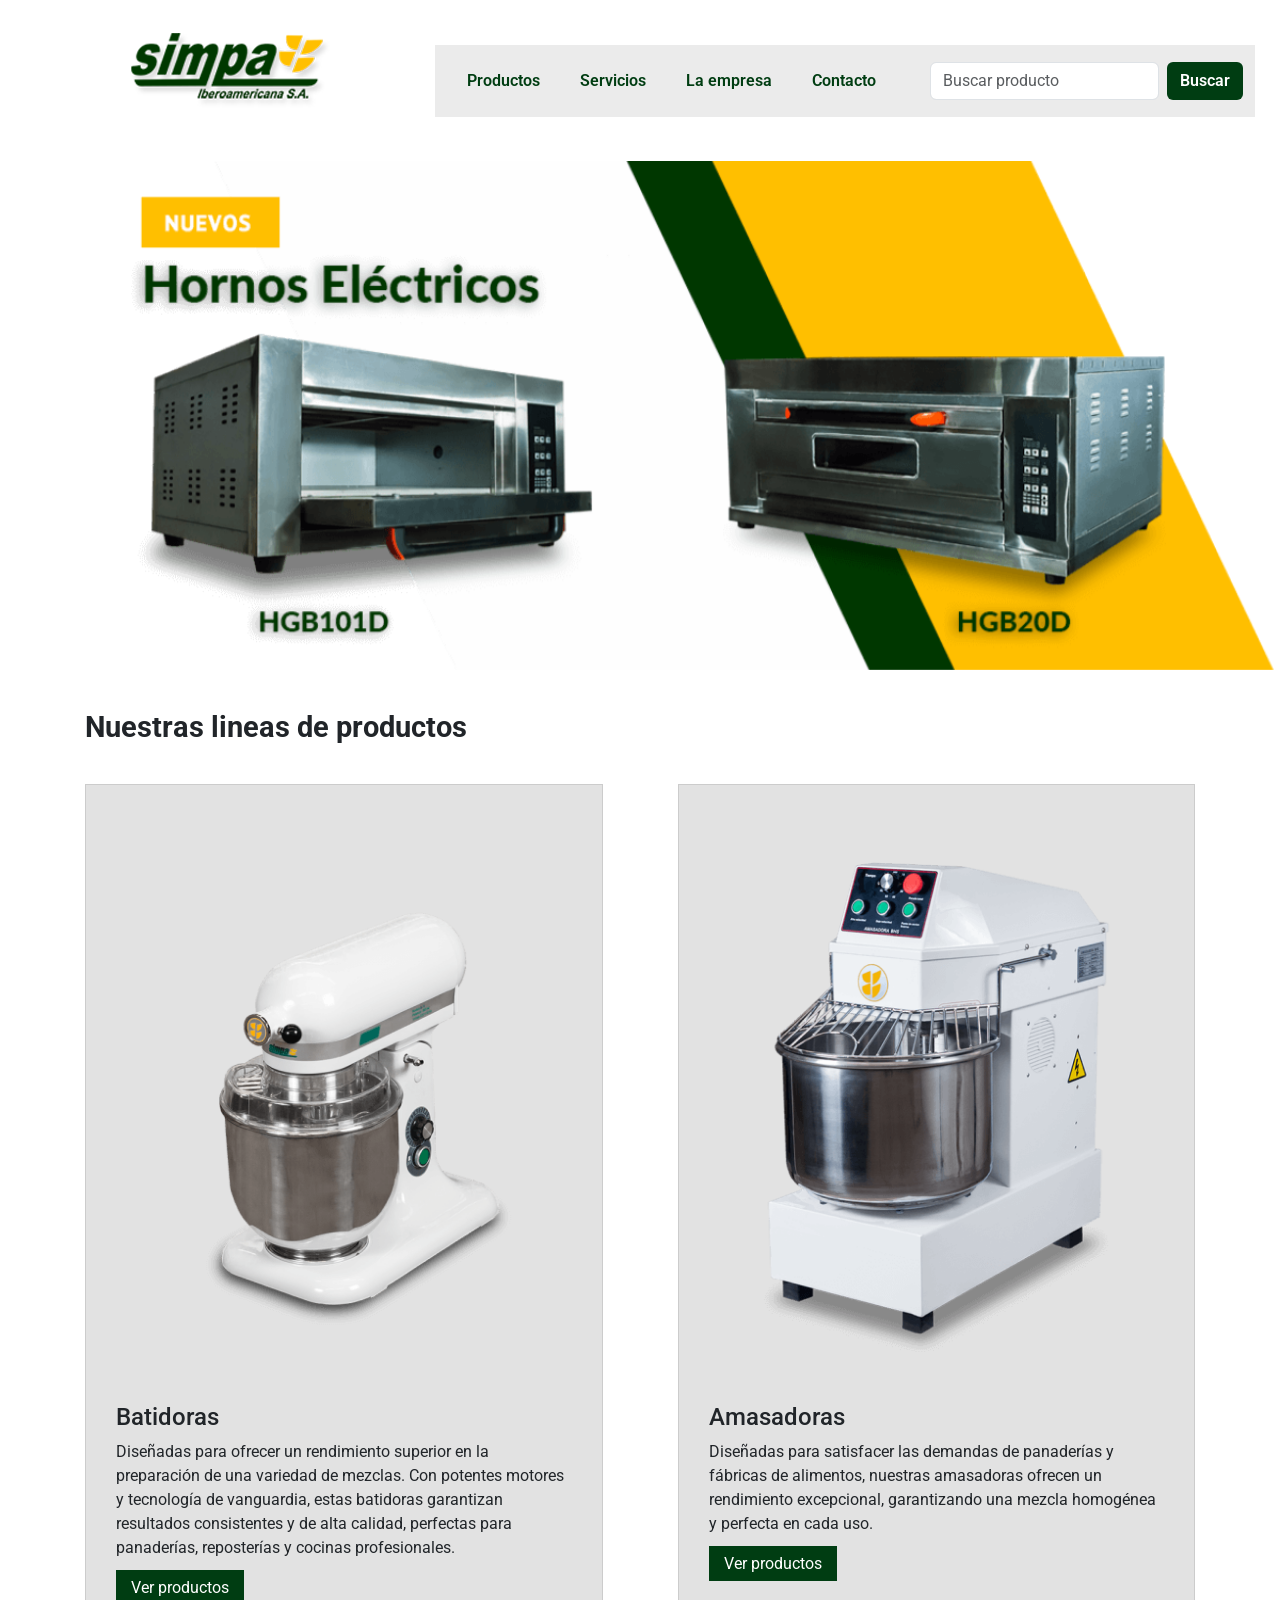
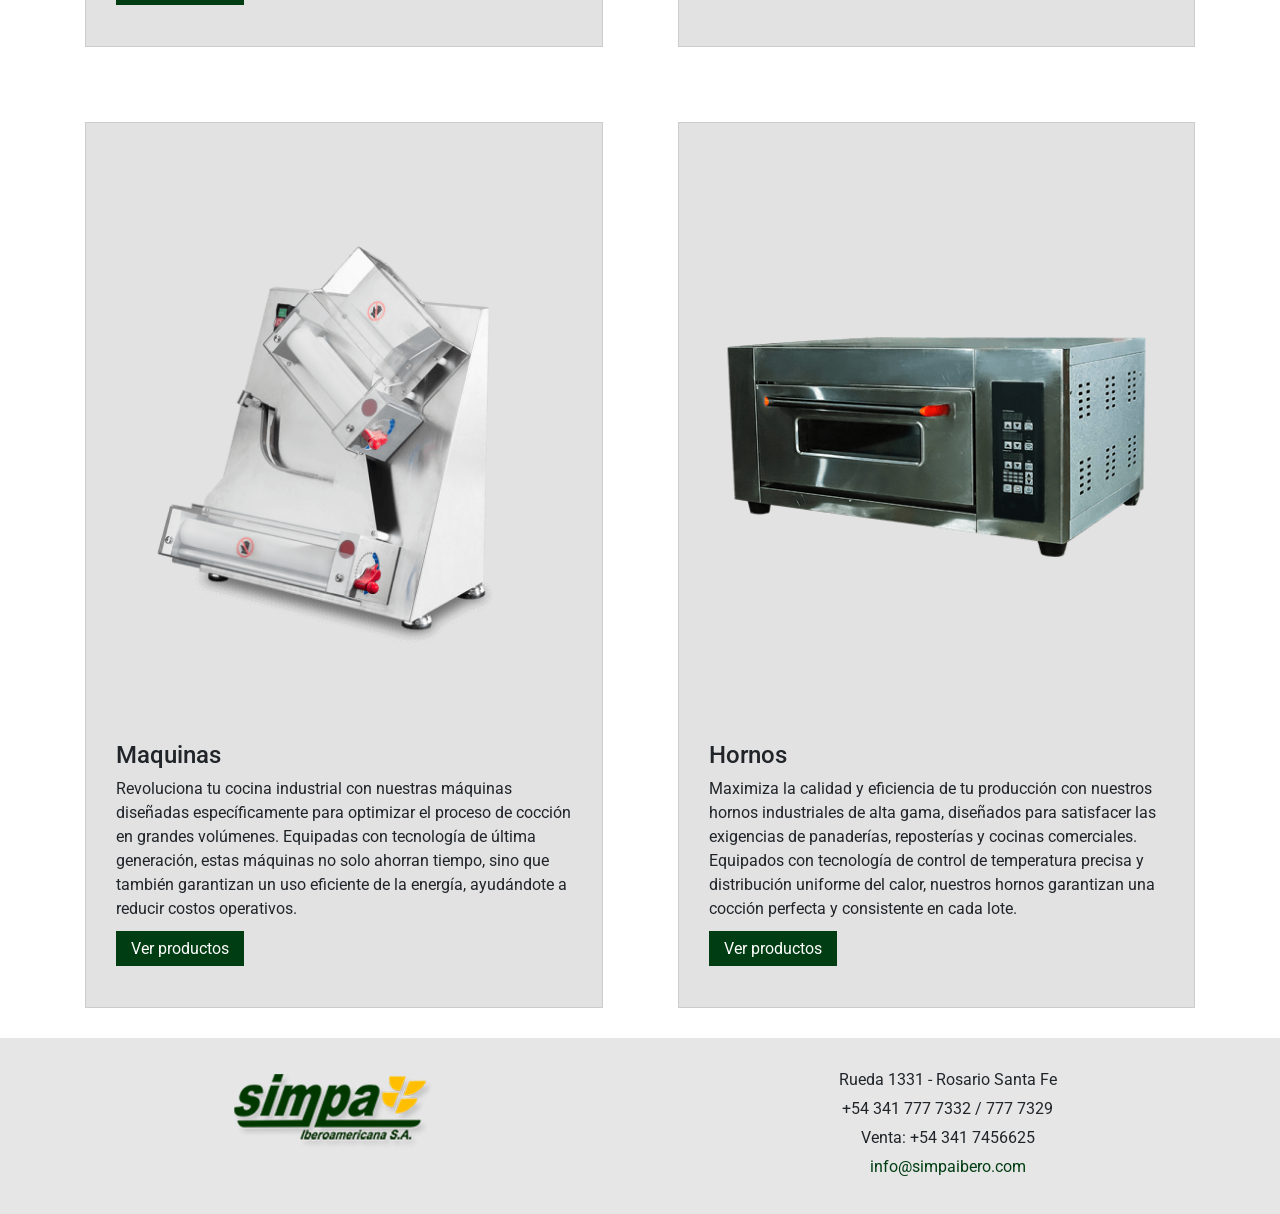
<file: index.html>
<!DOCTYPE html>
<html lang="es">

  <head>
    <meta charset="UTF-8" />
    <meta name="viewport" content="width=device-width, initial-scale=1.0" />
    <title>Simpa Iberoamericana S.A.</title>

    <meta name="title" content="Simpa Iberoamericana S.A.- Fabrica de hornos y equipamiento para la industria del pan"  />
    <meta name="description" content="Simpa Iberaoamericana SA, es una empresa Argentina con calidad de exportaci&oacute;n, dedicada a la fabricaci&oacute;n de hornos, l&iacute;nea de maquinarias (Amasadoras, sobadoras, armadoras, trinchadoras, etc.) y dem&aacute;s accesorios para la industria del pan" />
    <meta name="keywords" content="simpa, horno, amasadora, sobadora, armadora, fornos, amassadera, ovens, kneading, dough kneading, bread assembler,panader&iacute;a, panaderia, equipamento, bakery, pnificaci&oacute;n, panificacion, panificaci&oacute;n,accesorios" />
    <meta name="author" content="Aldo Iñiguez" />
    <meta name="revisit-after" content="15 days" />
    <meta name="robots" content="index follow" />

    <!-- BOOTSTRAP CSS-->
    <link href="https://cdn.jsdelivr.net/npm/bootstrap@5.3.3/dist/css/bootstrap.min.css" rel="stylesheet" integrity="sha384-QWTKZyjpPEjISv5WaRU9OFeRpok6YctnYmDr5pNlyT2bRjXh0JMhjY6hW+ALEwIH" crossorigin="anonymous" />

    <!-- CSS -->
    <link rel="stylesheet" href="css/styles.css" />
  </head>

  <body>
    <header class="header">
      <div class="logo">
        <a href="index.html"><img src="img/logo.png" alt="Simpa Iberoamericna S.A." /></a>
      </div>

      <div class="navigation">
        <nav class="navbar navbar-expand-lg">
          <div class="container-fluid">
            <button class="navbar-toggler" type="button" data-bs-toggle="collapse"
              data-bs-target="#navbarSupportedContent" aria-controls="navbarSupportedContent" aria-expanded="false" aria-label="Toggle navigation">
              <span class="navbar-toggler-icon"></span>
            </button>
            <div class="collapse navbar-collapse" id="navbarSupportedContent">
              <ul class="navbar-nav me-auto mb-2 mb-lg-0">
                <li class="nav-item">
                  <a class="header__navigation-link" aria-current="page" href="pages/productos.html">Productos</a>
                </li>
                <li class="nav-item">
                  <a class="header__navigation-link" aria-current="page" href="pages/posventa.html">Servicios</a>
                </li>
                <li class="nav-item">
                  <a class="header__navigation-link" aria-current="page" href="pages/empresa.html">La empresa</a>
                </li>
                <li class="nav-item">
                  <a class="header__navigation-link" aria-current="page" href="pages/contacto.html">Contacto</a>
                </li>
              </ul>
              <form class="d-flex" role="search">
                <input class="form-control me-2" type="search" placeholder="Buscar producto" aria-label="Search" />
                <button class="btn button" type="submit">Buscar</button>
              </form>
            </div>
          </div>
        </nav>
      </div>
    </header>

    <main>
      <!-- CARROUSEL -->
      <section>
        <div id="carouselExample" class="carousel slide">
          <div class="carousel-inner">
            <div class="carousel-item active">
              <img src="img/silde.png" class="d-block w-100" alt="Hornos Eléctricos" />
            </div>
            <div class="carousel-item">
              <img src="img/silde2.png" class="d-block w-100" alt="Batidoras B7-B" />
            </div>
            <div class="carousel-item">
              <img src="img/silde3.png" class="d-block w-100" alt="Formadoras de pizzas APD-30" />
            </div>
          </div>
          <button class="carousel-control-prev" type="button" data-bs-target="#carouselExample" data-bs-slide="prev">
            <span class="carousel-control-prev-icon" aria-hidden="true"></span>
            <span class="visually-hidden">Previous</span>
          </button>
          <button class="carousel-control-next" type="button" data-bs-target="#carouselExample" data-bs-slide="next">
            <span class="carousel-control-next-icon" aria-hidden="true"></span>
            <span class="visually-hidden">Next</span>
          </button>
        </div>
      </section>
      <!-- FIN SLIDE -->


      <section class="titulo-home">
        <h1>Nuestras lineas de productos</h1>
      </section>

      <section class="productos">

        

        <div class="items">
          <img src="img/prod1.png" alt="Batidoras" class="imagen" />
          <h2>Batidoras</h2>
          <p> Diseñadas para ofrecer un rendimiento superior en la preparación de una variedad de mezclas. Con potentes motores y tecnología de vanguardia, estas batidoras garantizan resultados consistentes y de alta calidad, perfectas para panaderías, reposterías y cocinas profesionales.</p>
          <p><a href="pages/productos.html" class="link">Ver productos</a></p>
        </div>

        <div class="items">
          <img src="img/prod2.png" alt="Amasadoras" class="imagen" />
          <h2>Amasadoras</h2>
          <p>Diseñadas para satisfacer las demandas de panaderías y fábricas de alimentos, nuestras amasadoras ofrecen un rendimiento excepcional, garantizando una mezcla homogénea y perfecta en cada uso.</p>
          <p><a href="pages/productos.html" class="link">Ver productos</a></p>
        </div>

        <div class="items">
          <img src="img/prod3.png" alt="Máquinas industriales" class="imagen" />
          <h2>Maquinas</h2>
          <p>Revoluciona tu cocina industrial con nuestras máquinas diseñadas específicamente para optimizar el proceso de cocción en grandes volúmenes. Equipadas con tecnología de última generación, estas máquinas no solo ahorran tiempo, sino que también garantizan un uso eficiente de la energía, ayudándote a reducir costos operativos.</p>
          <p><a href="pages/productos.html" class="link">Ver productos</a></p>
        </div>

        <div class="items">
          <img src="img/prod4.png" alt="Hornos Eléctricos" class="imagen" />
          <h2>Hornos</h2>
          <p>Maximiza la calidad y eficiencia de tu producción con nuestros hornos industriales de alta gama, diseñados para satisfacer las exigencias de panaderías, reposterías y cocinas comerciales. Equipados con tecnología de control de temperatura precisa y distribución uniforme del calor, nuestros hornos garantizan una cocción perfecta y consistente en cada lote.</p>
          <p><a href="pages/productos.html" class="link">Ver productos</a></p>
        </div>
      </section>
    </main>
    
    <footer class="footer">
      <div class="item">
        <img src="img/logo.png" alt="Simpa Iberoamericna S.A." />
      </div>
      <div class="item">
        <p>Rueda 1331 - Rosario Santa Fe</p>
        <p>+54 341 777 7332 / 777 7329</p>
        <p>Venta: +54 341 7456625</p>
        <p><a href="mailto:info@simpaibero.com">info@simpaibero.com</a></p>
      </div>
    </footer>

    <!-- BOOTSTRAP JS-->
    <script src="https://cdn.jsdelivr.net/npm/bootstrap@5.3.3/dist/js/bootstrap.bundle.min.js"
      integrity="sha384-YvpcrYf0tY3lHB60NNkmXc5s9fDVZLESaAA55NDzOxhy9GkcIdslK1eN7N6jIeHz"
      crossorigin="anonymous"></script>
  </body>

</html>
</file>
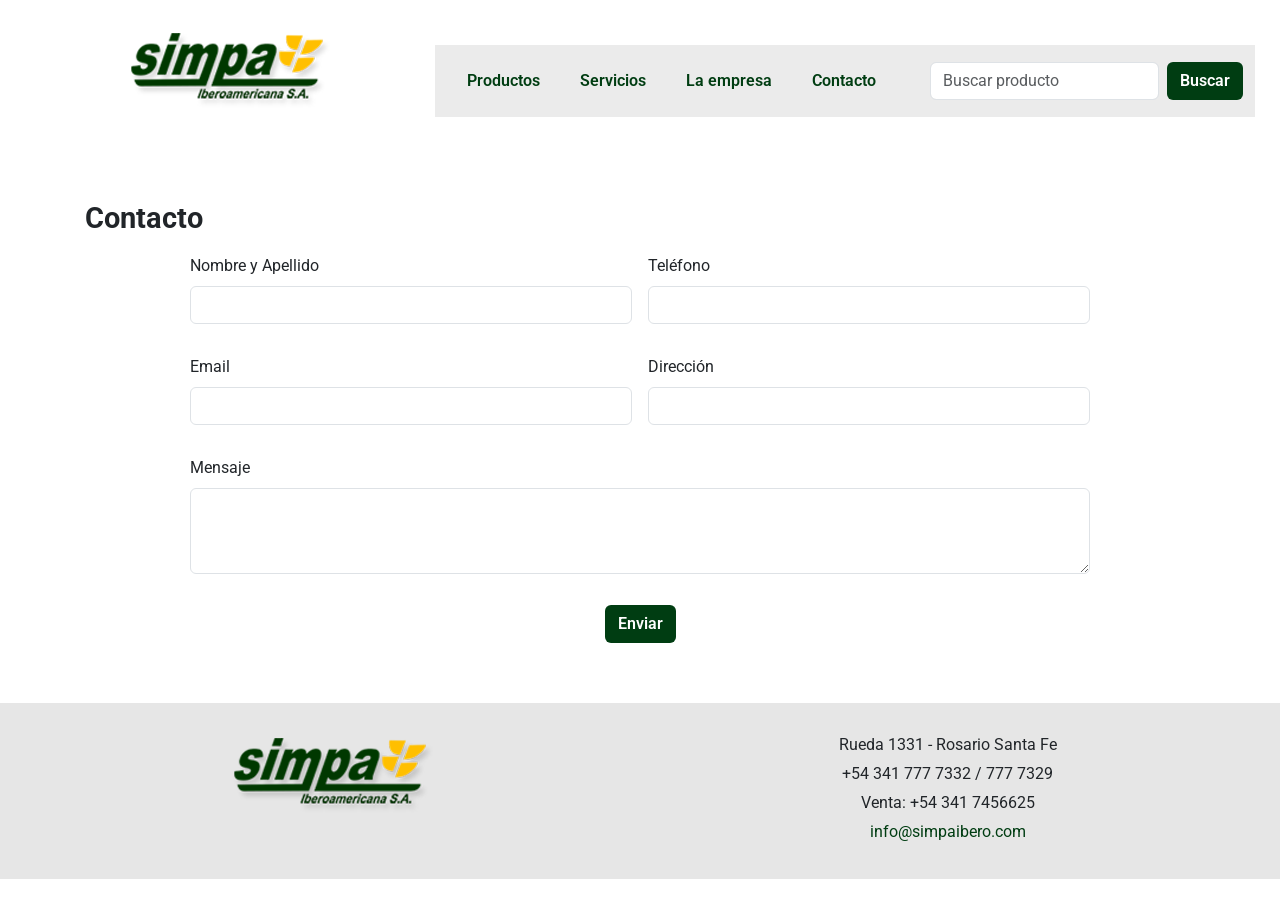
<file: pages/contacto.html>
<!DOCTYPE html>
<html lang="en">

  <head>
    <meta charset="UTF-8" />
    <meta name="viewport" content="width=device-width, initial-scale=1.0" />

    <title>Contacto | Simpa Iberoamericana S.A.</title>

    <meta name="title" content="Contacto | Simpa Iberoamericana S.A.- Fabrica de hornos y equipamiento para la industria del pan" />
    <meta name="description" content="Simpa Iberaoamericana SA, es una empresa Argentina con calidad de exportaci&oacute;n, dedicada a la fabricaci&oacute;n de hornos, l&iacute;nea de maquinarias (Amasadoras, sobadoras, armadoras, trinchadoras, etc.) y dem&aacute;s accesorios para la industria del pan" />
    <meta name="keywords" content="simpa, horno, amasadora, sobadora, armadora, fornos, amassadera, ovens, kneading, dough kneading, bread assembler,panader&iacute;a, panaderia, equipamento, bakery, pnificaci&oacute;n, panificacion, panificaci&oacute;n,accesorios" />
    <meta name="author" content="Aldo Iñiguez" />
    <meta name="revisit-after" content="15 days" />
    <meta name="robots" content="index follow" />

    <!-- FUENTES -->
    <link rel="preconnect" href="https://fonts.googleapis.com" />
    <link rel="preconnect" href="https://fonts.gstatic.com" crossorigin />
    <link href="https://fonts.googleapis.com/css2?family=Roboto:ital,wght@0,100..900;1,100..900&display=swap"
      rel="stylesheet" />
    <!-- BOOTSTRAP CSS-->
    <link href="https://cdn.jsdelivr.net/npm/bootstrap@5.3.3/dist/css/bootstrap.min.css" rel="stylesheet"  integrity="sha384-QWTKZyjpPEjISv5WaRU9OFeRpok6YctnYmDr5pNlyT2bRjXh0JMhjY6hW+ALEwIH" crossorigin="anonymous" />
    <!-- CSS -->
    <link rel="stylesheet" href="../css/styles.css" />

  </head>

  <body>
    <header class="header">
      <div class="logo">
        <a href="../index.html"><img src="../img/logo.png" alt="Simpa Iberoamericna S.A." /></a>
      </div>

      <div class="navigation">
        <nav class="navbar navbar-expand-lg">
          <div class="container-fluid">
            <button class="navbar-toggler" type="button" data-bs-toggle="collapse"
              data-bs-target="#navbarSupportedContent" aria-controls="navbarSupportedContent" aria-expanded="false"
              aria-label="Toggle navigation">
              <span class="navbar-toggler-icon"></span>
            </button>
            <div class="collapse navbar-collapse" id="navbarSupportedContent">
              <ul class="navbar-nav me-auto mb-2 mb-lg-0">
                <li class="nav-item">
                  <a class="header__navigation-link" aria-current="page" href="../pages/productos.html">Productos</a>
                </li>
                <li class="nav-item">
                  <a class="header__navigation-link" aria-current="page" href="../pages/posventa.html">Servicios</a>
                </li>
                <li class="nav-item">
                  <a class="header__navigation-link" aria-current="page" href="../pages/empresa.html">La empresa</a>
                </li>
                <li class="nav-item">
                  <a class="header__navigation-link" aria-current="page" href="../pages/contacto.html">Contacto</a>
                </li>
              </ul>
              <form class="d-flex" role="search">
                <input class="form-control me-2" type="search" placeholder="Buscar producto" aria-label="Search" />
                <button class="btn button" type="submit">Buscar</button>
              </form>
            </div>
          </div>
        </nav>
      </div>
    </header>

    <main>

      <section class="contenido-estatico">
        <div class="titulos-seccion">
          <h1>Contacto</h1>
        </div>
        <div class="bloque contenido-estatico__bloque--unafraccion">
          <form class="row g-3">
            <div class="col-md-6">
              <label for="inputAddress" class="form-label">Nombre y Apellido</label>
              <input type="text" class="form-control" id="inputAddress" />
            </div>
            <div class="col-md-6">
              <label for="inputAddress" class="form-label">Teléfono</label>
              <input type="text" class="form-control" id="inputAddress" />
            </div>
            <div class="col-md-6">
              <label for="inputEmail4" class="form-label">Email</label>
              <input type="email" class="form-control" id="inputEmail4" />
            </div>
            <div class="col-md-6">
              <label for="inputAddress" class="form-label">Dirección</label>
              <input type="text" class="form-control" id="inputAddress" />
            </div>
            <div class="col-12">
              <label for="inputAddress2" class="form-label">Mensaje</label>
              <textarea class="form-control" id="exampleFormControlTextarea1" rows="3"></textarea>
            </div>

            <div class="col-12 text-center">
              <button type="submit" class="btn btn-green">Enviar</button>
            </div>
          </form>
        </div>
      </section>
    </main>

    <footer class="footer">
      <div class="item">
        <img src="../img/logo.png" alt="Simpa Iberoamericna S.A." />
      </div>
      <div class="item">
        <p>Rueda 1331 - Rosario Santa Fe</p>
        <p>+54 341 777 7332 / 777 7329</p>
        <p>Venta: +54 341 7456625</p>
        <p> <a href="mailto:info@simpaibero.com">info@simpaibero.com</a></p>
      </div>
    </footer>

    <!-- BOOTSTRAP JS-->
    <script src="https://cdn.jsdelivr.net/npm/bootstrap@5.3.3/dist/js/bootstrap.bundle.min.js" integrity="sha384-YvpcrYf0tY3lHB60NNkmXc5s9fDVZLESaAA55NDzOxhy9GkcIdslK1eN7N6jIeHz" crossorigin="anonymous"></script>
  </body>

</html>
</file>
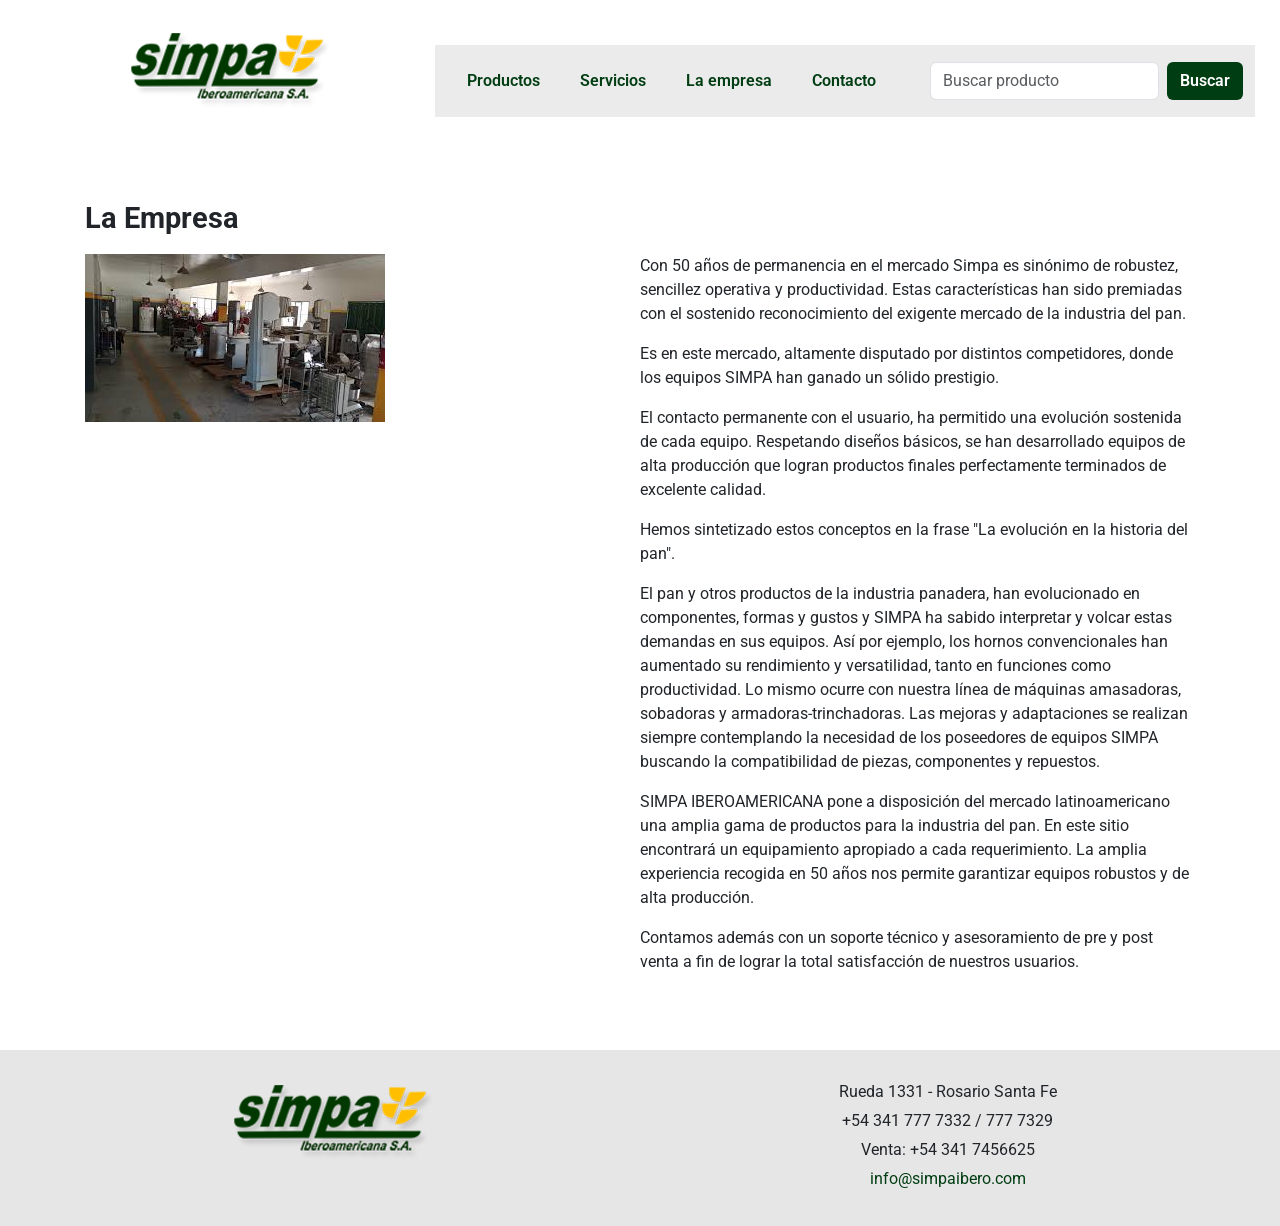
<file: pages/empresa.html>
<!DOCTYPE html>
<html lang="en">

  <head>
    <meta charset="UTF-8" />
    <meta name="viewport" content="width=device-width, initial-scale=1.0" />

    <title>Empresa | Simpa Iberoamericana S.A.</title>

    <meta name="title" content="Empresa | Simpa Iberoamericana S.A.- Fabrica de hornos y equipamiento para la industria del pan" />
    <meta name="description" content="Simpa Iberaoamericana SA, es una empresa Argentina con calidad de exportaci&oacute;n, dedicada a la fabricaci&oacute;n de hornos, l&iacute;nea de maquinarias (Amasadoras, sobadoras, armadoras, trinchadoras, etc.) y dem&aacute;s accesorios para la industria del pan" />
    <meta name="keywords" content="simpa, horno, amasadora, sobadora, armadora, fornos, amassadera, ovens, kneading, dough kneading, bread assembler,panader&iacute;a, panaderia, equipamento, bakery, pnificaci&oacute;n, panificacion, panificaci&oacute;n,accesorios" />
    <meta name="author" content="Aldo Iñiguez" />
    <meta name="revisit-after" content="15 days" />
    <meta name="robots" content="index follow" />

    <!-- FUENTES -->
    <link rel="preconnect" href="https://fonts.googleapis.com" />
    <link rel="preconnect" href="https://fonts.gstatic.com" crossorigin />
    <link href="https://fonts.googleapis.com/css2?family=Roboto:ital,wght@0,100..900;1,100..900&display=swap"
      rel="stylesheet" />
    <!-- BOOTSTRAP CSS-->
    <link href="https://cdn.jsdelivr.net/npm/bootstrap@5.3.3/dist/css/bootstrap.min.css" rel="stylesheet" integrity="sha384-QWTKZyjpPEjISv5WaRU9OFeRpok6YctnYmDr5pNlyT2bRjXh0JMhjY6hW+ALEwIH" crossorigin="anonymous" />
    <!-- CSS -->
    <link rel="stylesheet" href="../css/styles.css" />

    <title>Productos - Simpa Ibero</title>
  </head>

  <body>
    <header class="header">
      <div class="logo">
        <a href="../index.html"><img src="../img/logo.png" alt="Simpa Iberoamericna S.A." /></a>
      </div>

      <div class="navigation">
        <nav class="navbar navbar-expand-lg">
          <div class="container-fluid">
            <button class="navbar-toggler" type="button" data-bs-toggle="collapse"
              data-bs-target="#navbarSupportedContent" aria-controls="navbarSupportedContent" aria-expanded="false"
              aria-label="Toggle navigation">
              <span class="navbar-toggler-icon"></span>
            </button>
            <div class="collapse navbar-collapse" id="navbarSupportedContent">
              <ul class="navbar-nav me-auto mb-2 mb-lg-0">
                <li class="nav-item">
                  <a class="header__navigation-link" aria-current="page" href="../pages/productos.html">Productos</a>
                </li>
                <li class="nav-item">
                  <a class="header__navigation-link" aria-current="page" href="../pages/posventa.html">Servicios</a>
                </li>
                <li class="nav-item">
                  <a class="header__navigation-link" aria-current="page" href="../pages/empresa.html">La empresa</a>
                </li>
                <li class="nav-item">
                  <a class="header__navigation-link" aria-current="page" href="../pages/contacto.html">Contacto</a>
                </li>
              </ul>
              <form class="d-flex" role="search">
                <input class="form-control me-2" type="search" placeholder="Buscar producto" aria-label="Search" />
                <button class="btn button" type="submit">Buscar</button>
              </form>
            </div>
          </div>
        </nav>
      </div>
    </header>

    <main>
      <section class="contenido-estatico">
        
        <div class="titulos-seccion">
          <h1>La Empresa</h1>
        </div>

        <div class="bloque">
          <div>
            <img src="../img/empresa.jpg" alt="Simpa Iberoamericna S.A." />
          </div>
          <div class="texto">
            <p>Con 50 años de permanencia en el mercado Simpa es sinónimo de robustez, sencillez operativa y productividad. Estas características han sido premiadas con el sostenido reconocimiento del exigente mercado de la industria del pan.</p>
            <p>Es en este mercado, altamente disputado por distintos competidores, donde los equipos SIMPA han ganado un sólido prestigio.</p>
            <p>El contacto permanente con el usuario, ha permitido una evolución sostenida de cada equipo. Respetando diseños básicos, se han desarrollado equipos de alta producción que logran productos finales perfectamente terminados de excelente calidad.</p>
            <p>Hemos sintetizado estos conceptos en la frase "La evolución en la historia del pan".</p>
            <p>El pan y otros productos de la industria panadera, han evolucionado en componentes, formas y gustos y SIMPA ha sabido interpretar y volcar estas demandas en sus equipos. Así por ejemplo, los hornos convencionales han aumentado su rendimiento y versatilidad, tanto en funciones como productividad. Lo mismo ocurre con nuestra línea de máquinas amasadoras, sobadoras y armadoras-trinchadoras. Las mejoras y adaptaciones se realizan siempre contemplando la necesidad de los poseedores de equipos SIMPA buscando la compatibilidad de piezas, componentes y repuestos.</p>
            <p>SIMPA IBEROAMERICANA pone a disposición del mercado latinoamericano una amplia gama de productos para la industria del pan. En este sitio encontrará un equipamiento apropiado a cada requerimiento. La amplia experiencia recogida en 50 años nos permite garantizar equipos robustos y de alta producción.</p>
            <p>Contamos además con un soporte técnico y asesoramiento de pre y post venta a fin de lograr la total satisfacción de nuestros usuarios.</p>
          </div>
        </div>
      </section>
    </main>


    <footer class="footer">
      <div class="item">
        <img src="../img/logo.png" alt="Simpa Iberoamericna S.A." />
      </div>
      <div class="item">
        <p>Rueda 1331 - Rosario Santa Fe</p>
        <p>+54 341 777 7332 / 777 7329</p>
        <p>Venta: +54 341 7456625</p>
        <p> <a href="mailto:info@simpaibero.com">info@simpaibero.com</a></p>
      </div>
    </footer>

    <!-- BOOTSTRAP JS-->
    <script src="https://cdn.jsdelivr.net/npm/bootstrap@5.3.3/dist/js/bootstrap.bundle.min.js" integrity="sha384-YvpcrYf0tY3lHB60NNkmXc5s9fDVZLESaAA55NDzOxhy9GkcIdslK1eN7N6jIeHz" crossorigin="anonymous"></script>
  </body>

</html>
</file>
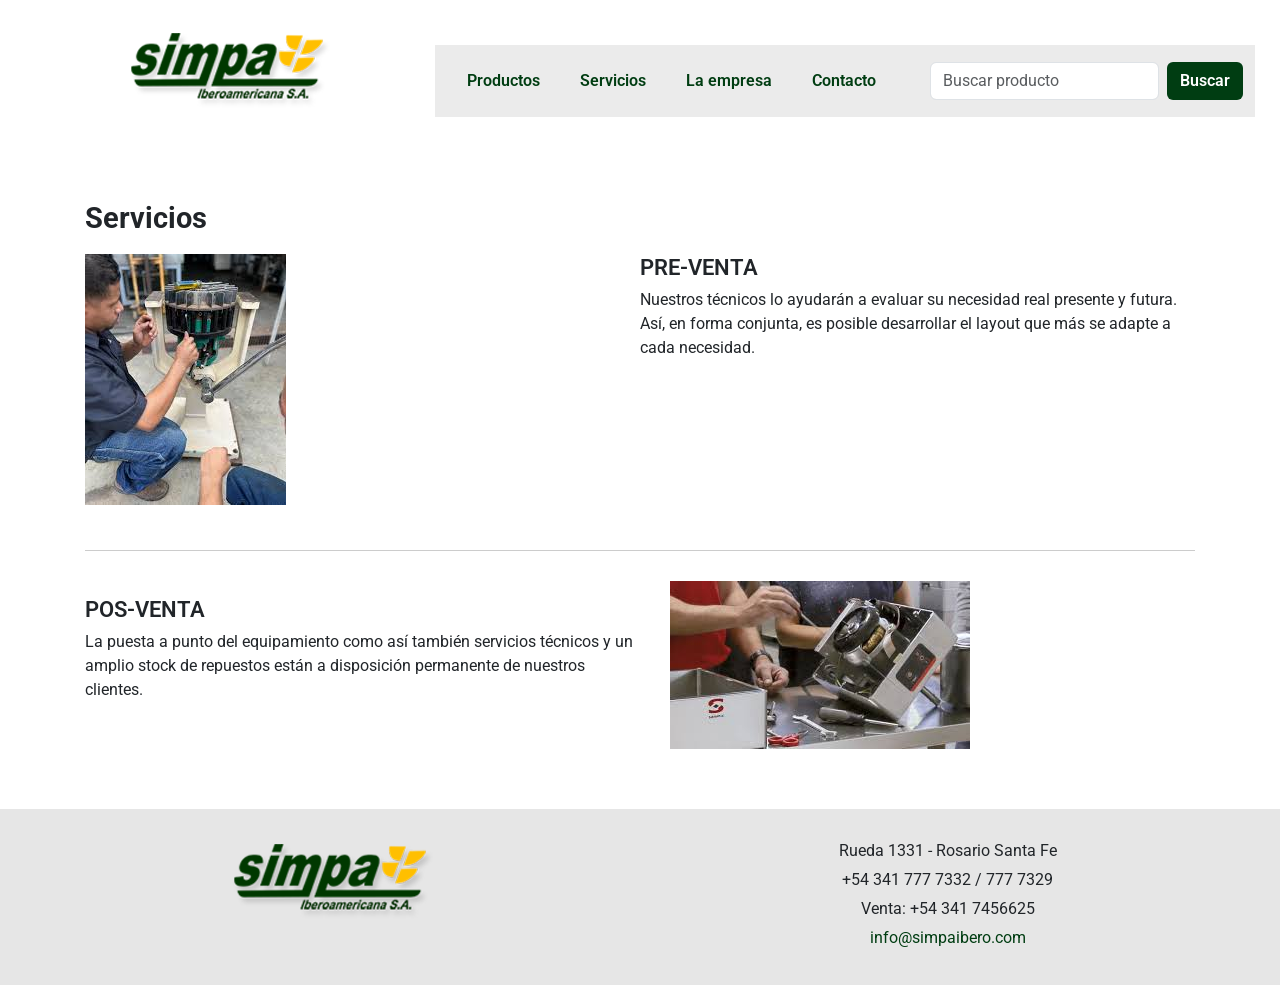
<file: pages/posventa.html>
<!DOCTYPE html>
<html lang="en">

  <head>
    <meta charset="UTF-8" />
    <meta name="viewport" content="width=device-width, initial-scale=1.0" />

    <title>Servicios | Simpa Iberoamericana S.A.</title>

    <meta name="title" content="Servicios | Simpa Iberoamericana S.A.- Fabrica de hornos y equipamiento para la industria del pan" />
    <meta name="description" content="Simpa Iberaoamericana SA, es una empresa Argentina con calidad de exportaci&oacute;n, dedicada a la fabricaci&oacute;n de hornos, l&iacute;nea de maquinarias (Amasadoras, sobadoras, armadoras, trinchadoras, etc.) y dem&aacute;s accesorios para la industria del pan" />
    <meta name="keywords" content="simpa, horno, amasadora, sobadora, armadora, fornos, amassadera, ovens, kneading, dough kneading, bread assembler,panader&iacute;a, panaderia, equipamento, bakery, pnificaci&oacute;n, panificacion, panificaci&oacute;n,accesorios" />
    <meta name="author" content="Aldo Iñiguez" />
    <meta name="revisit-after" content="15 days" />
    <meta name="robots" content="index follow" />

    <!-- FUENTES -->
    <link rel="preconnect" href="https://fonts.googleapis.com" />
    <link rel="preconnect" href="https://fonts.gstatic.com" crossorigin />
    <link href="https://fonts.googleapis.com/css2?family=Roboto:ital,wght@0,100..900;1,100..900&display=swap"  rel="stylesheet" />
    <!-- BOOTSTRAP CSS-->
    <link href="https://cdn.jsdelivr.net/npm/bootstrap@5.3.3/dist/css/bootstrap.min.css" rel="stylesheet"  integrity="sha384-QWTKZyjpPEjISv5WaRU9OFeRpok6YctnYmDr5pNlyT2bRjXh0JMhjY6hW+ALEwIH" crossorigin="anonymous" />
    <!-- CSS -->
    <link rel="stylesheet" href="../css/styles.css" />

  </head>

  <body>
    <header class="header">
      <div class="logo">
        <a href="../index.html"><img src="../img/logo.png" alt="Simpa Iberoamericna S.A." /></a>
      </div>

      <div class="navigation">
        <nav class="navbar navbar-expand-lg">
          <div class="container-fluid">
            <button class="navbar-toggler" type="button" data-bs-toggle="collapse"
              data-bs-target="#navbarSupportedContent" aria-controls="navbarSupportedContent" aria-expanded="false"
              aria-label="Toggle navigation">
              <span class="navbar-toggler-icon"></span>
            </button>
            <div class="collapse navbar-collapse" id="navbarSupportedContent">
              <ul class="navbar-nav me-auto mb-2 mb-lg-0">
                <li class="nav-item">
                  <a class="header__navigation-link" aria-current="page" href="../pages/productos.html">Productos</a>
                </li>
                <li class="nav-item">
                  <a class="header__navigation-link" aria-current="page" href="../pages/posventa.html">Servicios</a>
                </li>
                <li class="nav-item">
                  <a class="header__navigation-link" aria-current="page" href="../pages/empresa.html">La empresa</a>
                </li>
                <li class="nav-item">
                  <a class="header__navigation-link" aria-current="page" href="../pages/contacto.html">Contacto</a>
                </li>
              </ul>
              <form class="d-flex" role="search">
                <input class="form-control me-2" type="search" placeholder="Buscar producto" aria-label="Search" />
                <button class="btn button" type="submit">Buscar</button>
              </form>
            </div>
          </div>
        </nav>
      </div>
    </header>

    <main>
      <section class="contenido-estatico">

        <div class="titulos-seccion">
          <h1>Servicios</h1>
        </div>

        <div class="bloque">
          <div><img src="../img/servicio.jpg" alt="Pre-Venta" /></div>
          <div class="texto">
            <h2 class="subtitulo">PRE-VENTA</h2>
            <p>Nuestros técnicos lo ayudarán a evaluar su necesidad real presente y futura. Así, en forma conjunta, es posible desarrollar el layout que más se adapte a cada necesidad.</p>
          </div>
        </div>

        <div class="bloque">

          <div class="texto contenido-estatico__texto--posicion">
            <h2 class="subtitulo">POS-VENTA</h2>
            <p>La puesta a punto del equipamiento como así también servicios técnicos y un amplio stock de repuestos están a disposición permanente de nuestros clientes.</p>
          </div>

          <div class="contenido-estatico__imagen--posicion">
            <img src="../img/servicio2.jpg" alt="Post-Venta" />
          </div>
        </div>

      </section>
    </main>

    <footer class="footer">
      <div class="item">
        <img src="../img/logo.png" alt="Simpa Iberoamericna S.A." />
      </div>
      <div class="item">
        <p>Rueda 1331 - Rosario Santa Fe</p>
        <p>+54 341 777 7332 / 777 7329</p>
        <p>Venta: +54 341 7456625</p>
        <p> <a href="mailto:info@simpaibero.com">info@simpaibero.com</a></p>
      </div>
    </footer>

    <!-- BOOTSTRAP JS-->
    <script src="https://cdn.jsdelivr.net/npm/bootstrap@5.3.3/dist/js/bootstrap.bundle.min.js" integrity="sha384-YvpcrYf0tY3lHB60NNkmXc5s9fDVZLESaAA55NDzOxhy9GkcIdslK1eN7N6jIeHz" crossorigin="anonymous"></script>
  </body>

</html>
</file>
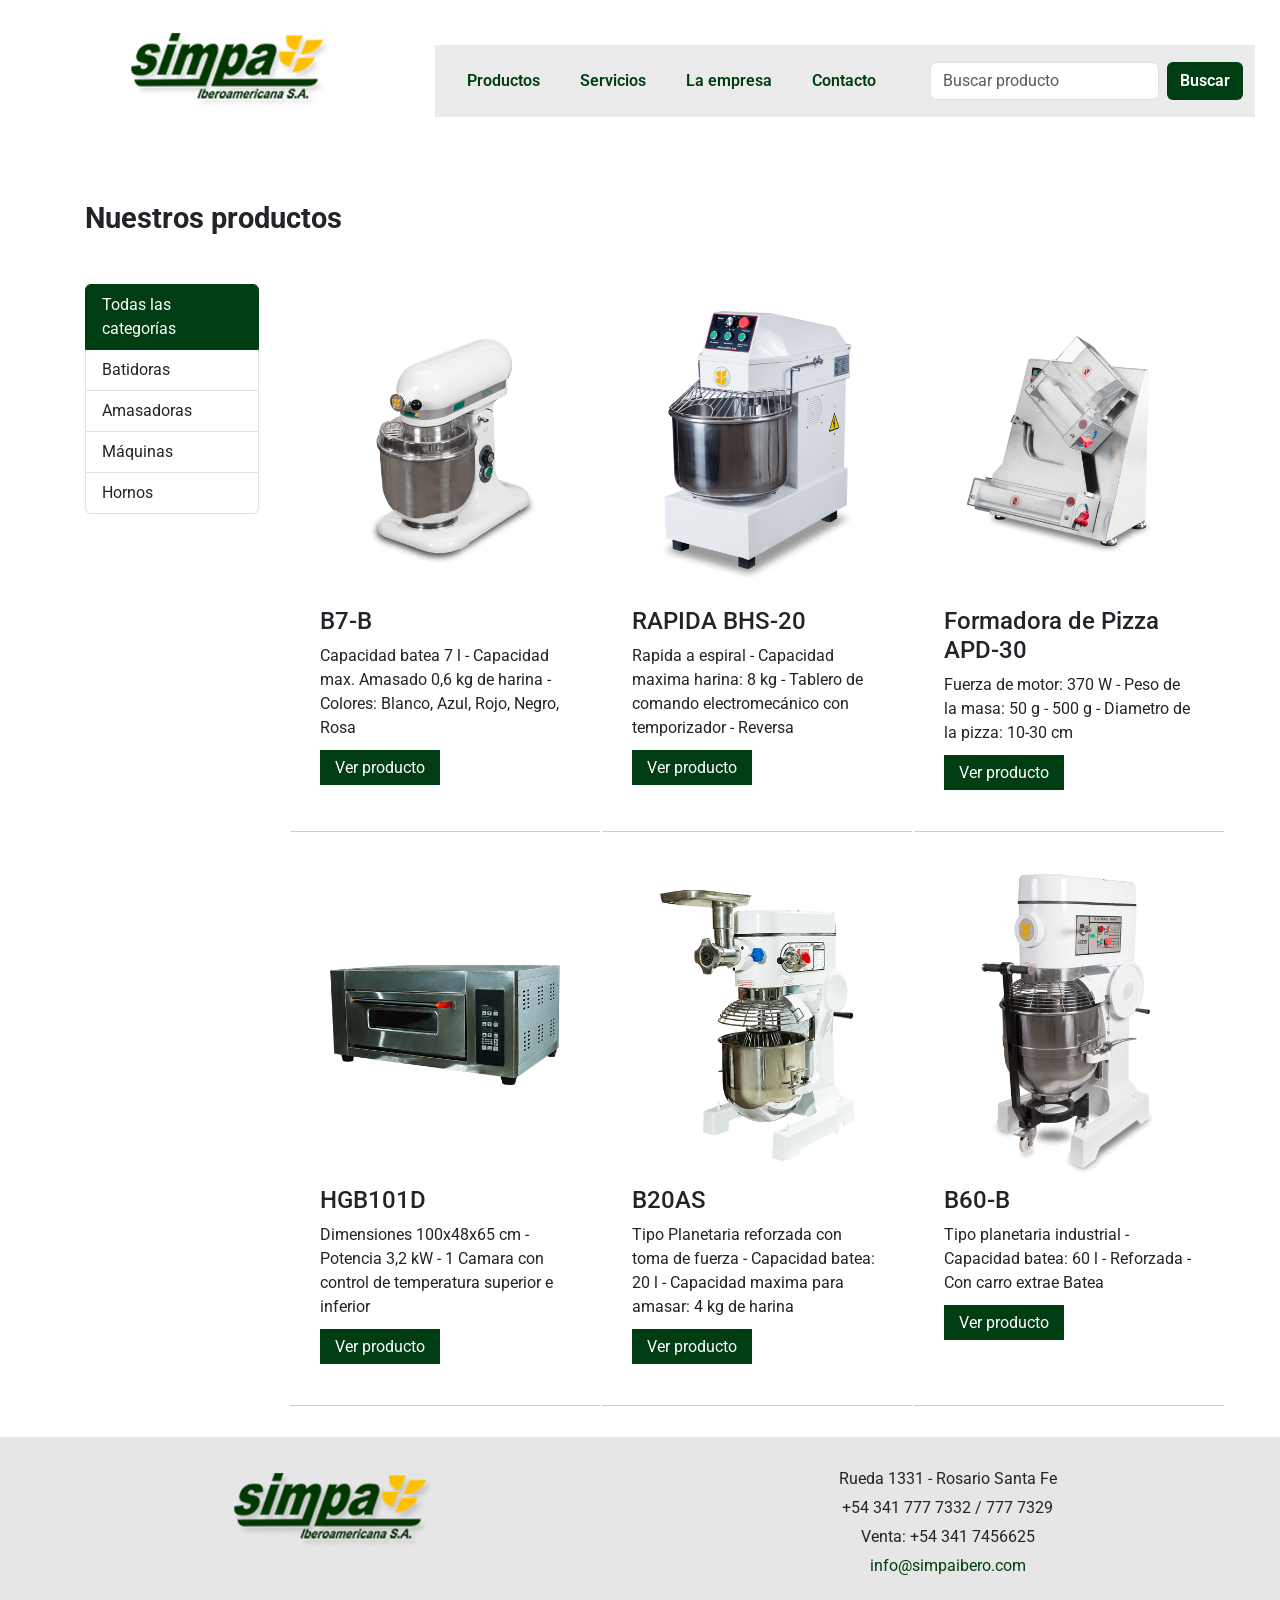
<file: pages/productos.html>
<!DOCTYPE html>
<html lang="es">

  <head>
    <meta charset="UTF-8" />
    <meta name="viewport" content="width=device-width, initial-scale=1.0" />

    <title>Productos | Simpa Iberoamericana S.A.</title>

    <meta name="title" content="Productos | Simpa Iberoamericana S.A.- Fabrica de hornos y equipamiento para la industria del pan" />
    <meta name="description" content="Simpa Iberaoamericana SA, es una empresa Argentina con calidad de exportaci&oacute;n, dedicada a la fabricaci&oacute;n de hornos, l&iacute;nea de maquinarias (Amasadoras, sobadoras, armadoras, trinchadoras, etc.) y dem&aacute;s accesorios para la industria del pan" />
    <meta name="keywords" content="simpa, horno, amasadora, sobadora, armadora, fornos, amassadera, ovens, kneading, dough kneading, bread assembler,panader&iacute;a, panaderia, equipamento, bakery, pnificaci&oacute;n, panificacion, panificaci&oacute;n,accesorios" />
    <meta name="author" content="Aldo Iñiguez" />
    <meta name="revisit-after" content="15 days" />
    <meta name="robots" content="index follow" />

    <!-- FUENTES -->
    <link rel="preconnect" href="https://fonts.googleapis.com" />
    <link rel="preconnect" href="https://fonts.gstatic.com" crossorigin />
    <link href="https://fonts.googleapis.com/css2?family=Roboto:ital,wght@0,100..900;1,100..900&display=swap" rel="stylesheet" />
    <!-- BOOTSTRAP CSS-->
    <link href="https://cdn.jsdelivr.net/npm/bootstrap@5.3.3/dist/css/bootstrap.min.css" rel="stylesheet" integrity="sha384-QWTKZyjpPEjISv5WaRU9OFeRpok6YctnYmDr5pNlyT2bRjXh0JMhjY6hW+ALEwIH" crossorigin="anonymous">
    <!-- CSS -->
    <link rel="stylesheet" href="../css/styles.css" />

  </head>

  <body>
    <header class="header">
      <div class="logo">
        <a href="../index.html"><img src="../img/logo.png" alt="Simpa Iberoamericna S.A." /></a>
      </div>

      <div class="navigation">
        <nav class="navbar navbar-expand-lg">
          <div class="container-fluid">
            <button class="navbar-toggler" type="button" data-bs-toggle="collapse"
              data-bs-target="#navbarSupportedContent" aria-controls="navbarSupportedContent" aria-expanded="false"
              aria-label="Toggle navigation">
              <span class="navbar-toggler-icon"></span>
            </button>
            <div class="collapse navbar-collapse" id="navbarSupportedContent">
              <ul class="navbar-nav me-auto mb-2 mb-lg-0">
                <li class="nav-item">
                  <a class="header__navigation-link" aria-current="page" href="../pages/productos.html">Productos</a>
                </li>
                <li class="nav-item">
                  <a class="header__navigation-link" aria-current="page" href="../pages/posventa.html">Servicios</a>
                </li>
                <li class="nav-item">
                  <a class="header__navigation-link" aria-current="page" href="../pages/empresa.html">La empresa</a>
                </li>
                <li class="nav-item">
                  <a class="header__navigation-link" aria-current="page" href="../pages/contacto.html">Contacto</a>
                </li>
              </ul>
              <form class="d-flex" role="search">
                <input class="form-control me-2" type="search" placeholder="Buscar producto" aria-label="Search" />
                <button class="btn button" type="submit">Buscar</button>
              </form>
            </div>
          </div>
        </nav>
      </div>
    </header>

    <main>


      <section class="productos-container">

        <div class="titulos-seccion">
          <h1>Nuestros productos</h1>
        </div>
        

        <aside>
          <div class="list-group">
            <a href="#" class="list-group-item list-group-item-action aside-active--green" aria-current="true">Todas las categorías</a>
            <a href="#" class="list-group-item list-group-item-action">Batidoras</a>
            <a href="#" class="list-group-item list-group-item-action">Amasadoras</a>
            <a href="#" class="list-group-item list-group-item-action">Máquinas</a>
            <a href="#" class="list-group-item list-group-item-action">Hornos</a>
          </div>
        </aside>

        <div class="productos-group productos--padding-lateral productos--columns">
          <div class="productos-items productos__items--margins productos__items--backgroundcolor productos__items--border-bottom">
            <img src="../img/prod1.png" alt="Batidora B7-B" class="imagen" />
            <h2>B7-B</h2>
            <p>Capacidad batea 7 l - Capacidad max. Amasado 0,6 kg de harina - Colores: Blanco, Azul, Rojo, Negro, Rosa</p>
            <p><a href="#" class="link">Ver producto</a></p>
          </div>

          <div class="productos-items productos__items--margins productos__items--backgroundcolor productos__items--border-bottom">
            <img src="../img/prod2.png" alt="Batidora RAPIDA BHS-20" class="imagen" />
            <h2>RAPIDA BHS-20</h2>
            <p>Rapida a espiral - Capacidad maxima harina: 8 kg - Tablero de comando electromecánico con temporizador - Reversa</p>
            <p><a href="#" class="link">Ver producto</a></p>
          </div>

          <div class="productos-items productos__items--margins productos__items--backgroundcolor productos__items--border-bottom">
            <img src="../img/prod3.png" alt="Formadora de Pizza APD-30" class="imagen" />
            <h2>Formadora de Pizza APD-30</h2>
            <p>Fuerza de motor: 370 W - Peso de la masa: 50 g - 500 g - Diametro de la pizza: 10-30 cm</p>
            <p><a href="#" class="link">Ver producto</a></p>
          </div>

          <div class="productos-items productos__items--margins productos__items--backgroundcolor productos__items--border-bottom">
            <img src="../img/prod4.png" alt="Horno Eléctrico HGB101D" class="imagen" />
            <h2>HGB101D</h2>
            <p>Dimensiones 100x48x65 cm - Potencia 3,2 kW - 1 Camara con control de temperatura superior e inferior</p>
            <p><a href="#" class="link">Ver producto</a></p>
          </div>

          <div class="productos-items productos__items--margins productos__items--backgroundcolor productos__items--border-bottom">
            <img src="../img/batidora4.png" alt="Batidora B20AS" class="imagen" />
            <h2>B20AS</h2>
            <p>Tipo Planetaria reforzada con toma de fuerza - Capacidad batea: 20 l - Capacidad maxima para amasar: 4 kg de harina</p>
            <p><a href="#" class="link">Ver producto</a></p>
          </div>

          <div class="productos-items productos__items--margins productos__items--backgroundcolor productos__items--border-bottom">
            <img src="../img/batidora6.png" alt="Batidora B60-B" class="imagen" />
            <h2>B60-B</h2>
            <p>Tipo planetaria industrial - Capacidad batea: 60 l - Reforzada - Con carro extrae Batea</p>
            <p><a href="#" class="link">Ver producto</a></p>
          </div>


        </div>

      </section>
      <!-- Navegación Entre catagorías de productos -->

    </main>

    <footer class="footer">
      <div class="item">
        <img src="../img/logo.png" alt="Simpa Iberoamericna S.A." />
      </div>
      <div class="item">
        <p>Rueda 1331 - Rosario Santa Fe</p>
        <p>+54 341 777 7332 / 777 7329</p>
        <p>Venta: +54 341 7456625</p>
        <p> <a href="mailto:info@simpaibero.com">info@simpaibero.com</a></p>
      </div>
    </footer>

    <!-- BOOTSTRAP JS-->
    <script src="https://cdn.jsdelivr.net/npm/bootstrap@5.3.3/dist/js/bootstrap.bundle.min.js" integrity="sha384-YvpcrYf0tY3lHB60NNkmXc5s9fDVZLESaAA55NDzOxhy9GkcIdslK1eN7N6jIeHz" crossorigin="anonymous"></script>

  </body>

</html>
</file>
<file: css/styles.css>
@charset "UTF-8";
/* Reset */
/* Colores de Backgrounds */
/* Font colors */
@import url("https://fonts.googleapis.com/css2?family=Fira+Code:wght@300..700&family=Roboto:ital,wght@0,100..900;1,100..900&display=swap");
* {
  margin: 0;
  padding: 0;
  box-sizing: border-box;
}

body {
  font-family: "Roboto", serif;
  font-optical-sizing: auto;
}

/* Tipografía */
/* Variables */
/* Colores de Backgrounds */
/* Font colors */
/* Modificadores */
/* Colores de Backgrounds */
/* Font colors */
.productos__items--margins {
  margin: 0px 0px;
}

.productos__items--backgroundcolor {
  background-color: #fff;
}

.productos__items--border-bottom {
  border: 0px;
  border-bottom: 1px solid #ccc;
}

.productos__items-titulo {
  font-size: 1.5rem;
  font-weight: 700;
}

.productos__items-texto {
  margin-bottom: 15px;
}

.btn-green {
  background-color: #003d12;
  color: #fff;
  font-weight: 600;
}

.contenido-estatico__bloque--unafraccion {
  grid-template-columns: 1fr;
  justify-content: center;
}

.contenido-estatico__texto--posicion {
  order: 2;
  margin-top: 15px;
}

.contenido-estatico__imagen--posicion {
  order: 1;
}

/* LAYOUT */
/* Header */
/* Colores de Backgrounds */
/* Font colors */
.header {
  background-color: #fff;
  display: grid;
  grid-template-columns: 1fr;
  padding: 25px 0px 0px;
  align-items: center;
}
.header .logo {
  text-align: center;
  margin-bottom: 20px;
}
.header .navigation {
  background-color: #ebebeb;
  padding: 8px 0px;
}
.header a {
  color: #003d12;
  text-decoration: none;
  padding: 8px 0px;
  display: block;
  font-weight: 600;
}
.header .button {
  background-color: #003d12;
  color: #fff;
  font-weight: 600;
}

/* Colores de Backgrounds */
/* Font colors */
.footer {
  background-color: #e6e6e6;
  display: grid;
  grid-template-columns: 1fr;
  padding: 30px 25px;
  align-items: center;
  justify-content: center;
}
.footer .item {
  text-align: center;
  margin-bottom: 30px;
}
.footer .item p {
  text-align: center;
  margin-bottom: 5px;
}
.footer .item a {
  color: #003d12;
  font-size: 600;
  text-decoration: none;
}
.footer .item:last-child {
  margin-bottom: 0px;
}

/* PAGINAS */
/* Home */
/* Colores de Backgrounds */
/* Font colors */
.productos {
  display: grid;
  grid-template-columns: 1fr;
  gap: 15px;
  width: 100%;
  margin: 0;
}
.productos .items {
  margin: 30px;
  padding: 30px;
  background-color: #e2e2e2;
  border: 1px solid #ccc;
}
.productos .items h2 {
  font-size: 1.1rem;
}
.productos .items .imagen {
  width: 100%;
}
.productos .items .link {
  padding: 8px 15px;
  color: #fff;
  background-color: #003d12;
  font-size: 600;
  text-decoration: none;
}

.padding-lateral {
  padding: 0px 30px;
}

.columns {
  display: grid;
  grid-template-columns: 1fr;
}

.titulo-home {
  width: 100%;
  margin: 40px 0px 10px;
  padding: 0px 30px;
}
.titulo-home h1 {
  font-size: 1.3rem;
  font-weight: 700;
}

.titulos-seccion {
  width: 100%;
  margin: 40px 0px 10px;
  padding: 0px 30px;
}
.titulos-seccion h1 {
  font-size: 1.3rem;
  font-weight: 700;
}

/* Productos */
/* Colores de Backgrounds */
/* Font colors */
.productos-container {
  display: grid;
  grid-template-columns: 1fr;
  padding-bottom: 30px;
  width: 100%;
  margin: 0;
}
.productos-container .titulos-seccion {
  width: 100%;
  margin: 40px 0px 10px;
  padding: 0px 30px;
}
.productos-container .titulos-seccion h1 {
  font-size: 1.3rem;
}
.productos-container aside {
  margin: 30px;
}
.productos-container aside .aside-active--green {
  background-color: #003d12;
  color: #fff;
  border-color: #003d12;
}
.productos-container .productos-group {
  display: grid;
  grid-template-columns: 1fr;
}
.productos-container .productos-group .productos-items {
  margin: 30px;
  padding: 30px;
  border-bottom: 1px, solid, #ccc;
}
.productos-container .productos-group .productos-items h2 {
  font-size: 1.1rem;
}
.productos-container .productos-group .productos-items .imagen {
  width: 100%;
}
.productos-container .productos-group .productos-items .link {
  padding: 8px 15px;
  color: #fff;
  background-color: #003d12;
  font-size: 600;
  text-decoration: none;
}

.bt-active--green {
  background-color: #003d12;
  color: #fff;
  border-color: #003d12;
}

.bt-active--green:hover {
  background-color: #003d12;
  color: #fff;
  border-color: #003d12;
}

/* Genericas */
/* Colores de Backgrounds */
/* Font colors */
.contenido-estatico {
  display: grid;
  grid-template-columns: 1fr;
  padding: 0px 30px 30px 30px;
  width: 100%;
  margin: 0;
}
.contenido-estatico .titulos-seccion {
  width: 100%;
  margin: 40px 0px 10px;
  padding: 0px 0px;
}
.contenido-estatico .titulos-seccion h1 {
  font-size: 1.3rem;
}
.contenido-estatico .bloque {
  padding-bottom: 30px;
  margin-bottom: 30px;
  display: grid;
  grid-template-columns: 1fr;
  border-bottom: 1px solid #ccc;
}
.contenido-estatico .bloque div {
  margin-bottom: 15px;
}
.contenido-estatico .bloque div:last-child {
  margin-bottom: 0px;
}
.contenido-estatico .bloque .texto .subtitulo {
  font-size: 1.1rem;
  font-weight: 600;
}
.contenido-estatico .bloque:last-child {
  margin-bottom: 0px;
  border-bottom: 0px solid #ccc;
}

/* Madia Query Tablet */
/* Colores de Backgrounds */
/* Font colors */
/* Media query para tabletas */
@media (min-width: 600px) {
  .productos {
    display: grid;
    grid-template-columns: 1fr 1fr;
    gap: 5px;
  }
  .productos .items h2 {
    font-size: 1.4rem;
  }
  .columns {
    display: grid;
    grid-template-columns: 1fr 1fr;
  }
  .productos-container {
    display: grid;
    grid-template-columns: auto auto auto auto;
  }
  .productos-container .titulos-seccion {
    grid-column: 1/span 4;
  }
  .productos-container .titulos-seccion h1 {
    font-size: 1.6rem;
  }
  .productos-container .productos-group {
    display: grid;
    grid-template-columns: 1fr 1fr;
  }
  .productos-container .productos-group .productos-items h2 {
    font-size: 1.4rem;
  }
  .contenido-estatico {
    padding: 30px 30px;
  }
  .contenido-estatico .titulos-seccion h1 {
    font-size: 1.6rem;
  }
  .contenido-estatico .bloque {
    display: grid;
    grid-template-columns: 1fr 1fr;
  }
  .contenido-estatico .bloque .texto .subtitulo {
    font-size: 1.4rem;
  }
  .contenido-estatico .contenido-estatico__bloque--unafraccion {
    grid-template-columns: 1fr;
    justify-content: center;
  }
  .contenido-estatico__texto--posicion {
    order: 1;
    margin-top: 15px;
  }
  .contenido-estatico__imagen--posicion {
    order: 2;
    margin-left: 30px;
  }
  .titulo-home h1 {
    font-size: 1.6rem;
  }
}
/* Colores de Backgrounds */
/* Font colors */
/* Media query para tabletas */
@media (min-width: 1024px) {
  .header {
    display: grid;
    grid-template-columns: 1fr 2fr;
    padding: 25px;
  }
  .header a {
    padding: 8px 20px;
  }
  .footer {
    display: grid;
    grid-template-columns: 1fr 1fr;
  }
  .productos {
    display: grid;
    grid-template-columns: 1fr 1fr;
    gap: 15px;
    width: 1170px;
    margin: 0 auto;
  }
  .productos .items h2 {
    font-size: 1.5rem;
  }
  .productos-container {
    width: 1170px;
    margin: 0 auto;
    display: grid;
    grid-template-columns: 1fr 4fr;
  }
  .productos-container .titulos-seccion h1 {
    font-size: 1.8rem;
  }
  .productos-container .productos-group {
    display: grid;
    grid-template-columns: 1fr 1fr 1fr;
  }
  .productos-container .productos-group .productos-items {
    margin: 1px;
    padding: 30px;
  }
  .productos-container .productos-group .productos-items h2 {
    font-size: 1.5rem;
  }
  .contenido-estatico {
    padding: 0px 30px 30px 30px;
    width: 1170px;
    margin: 0 auto;
  }
  .contenido-estatico .titulos-seccion h1 {
    font-size: 1.8rem;
  }
  .contenido-estatico .contenido-estatico__bloque--unafraccion {
    grid-template-columns: 900px;
  }
  .titulo-home {
    width: 1170px;
    margin: 40px auto 10px;
  }
  .titulo-home h1 {
    font-size: 1.8rem;
  }
}

/*# sourceMappingURL=styles.css.map */
</file>
